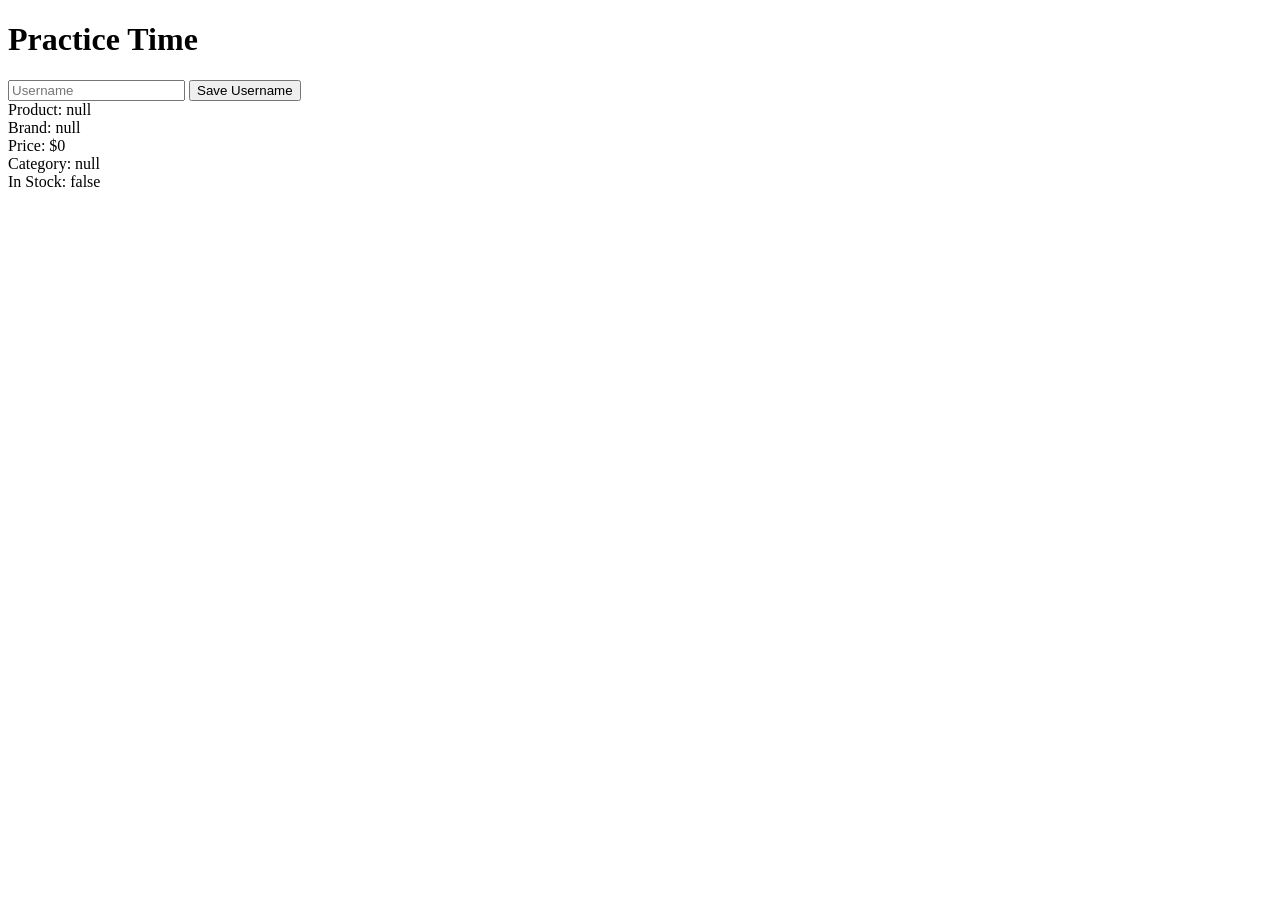
<file: day 1/index.html>
<!DOCTYPE html>
<html lang="en">
<head>
  <meta charset="UTF-8">
  <title>JS Task Playground</title>
</head>
<body>

  <!-- Elements needed for the JS tasks -->
  <h1 id="mainTitle">Original Title</h1>
  
  <input type="text" id="username" placeholder="Username">
  <button onclick="saveUsername()">Save Username</button>
  
  <div id="result"></div>

  <script src="script.js"></script>
</body>
</html>
</file>
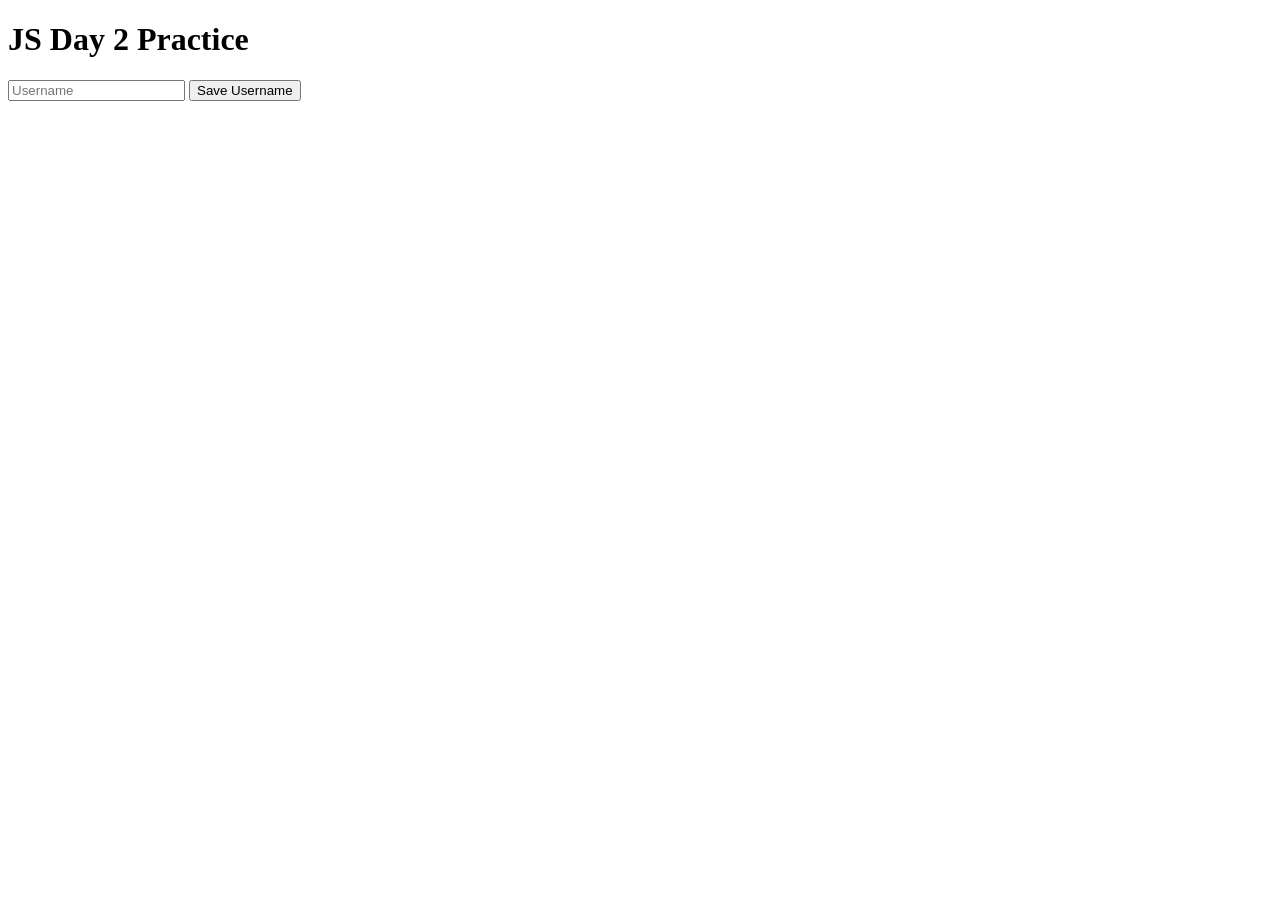
<file: day 2/index.html>
<!DOCTYPE html>
<html lang="en">
<head>
  <meta charset="UTF-8">
  <title>JS Day 2 Tasks</title>
</head>
<body>

  <h1 id="mainTitle">JS Day 2 Practice</h1>
  
  <input type="text" id="username" placeholder="Username">
  <button onclick="saveUsername()">Save Username</button>
  
  <div id="result"></div>

  <script src="day2.js"></script>
</body>
</html>
</file>
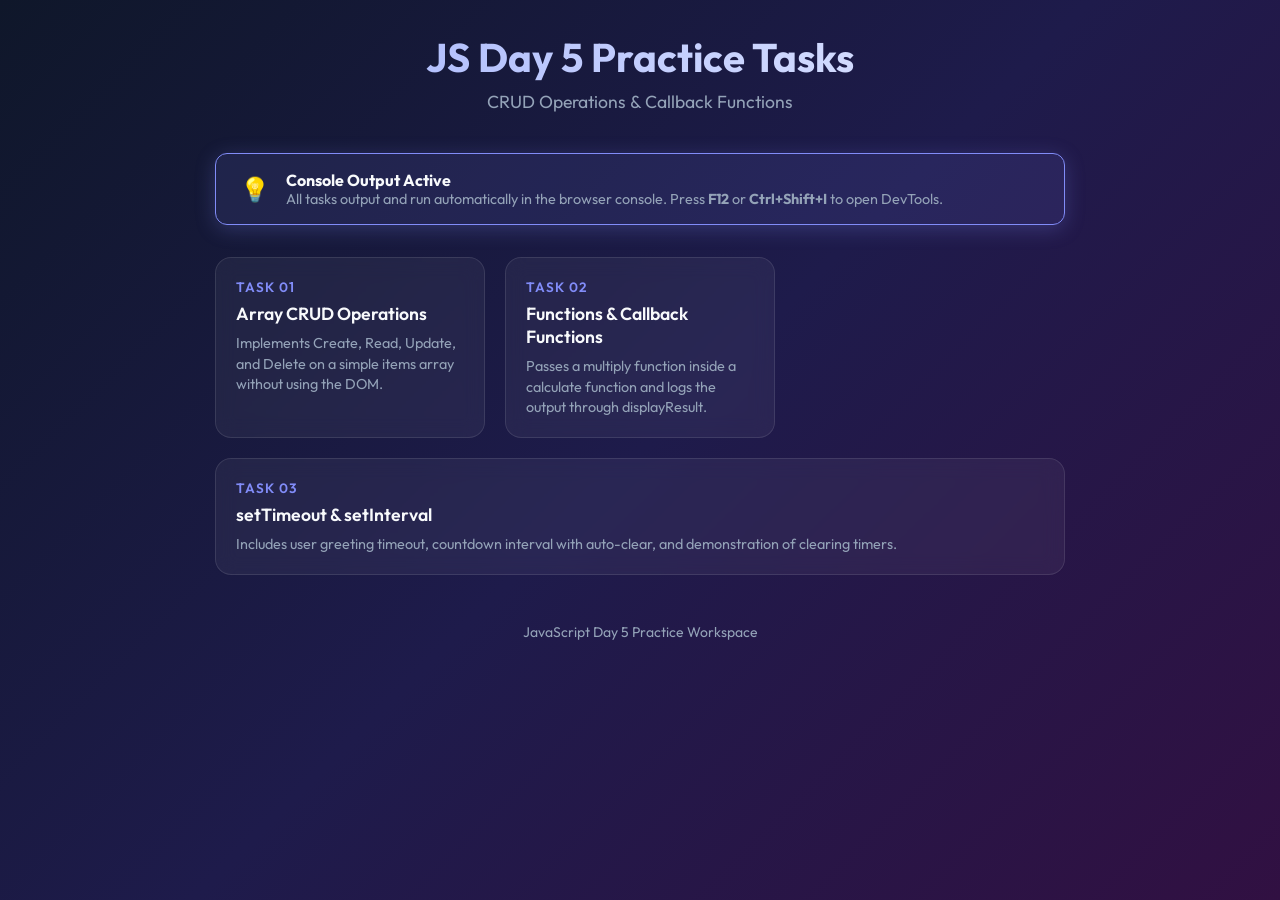
<file: day5/index.html>
<!DOCTYPE html>
<html lang="en">

<head>
  <meta charset="UTF-8">
  <meta name="viewport" content="width=device-width, initial-scale=1.0">
  <title>JS Day 5 Tasks</title>
  <link rel="preconnect" href="https://fonts.googleapis.com">
  <link rel="preconnect" href="https://fonts.gstatic.com" crossorigin>
  <link href="https://fonts.googleapis.com/css2?family=Outfit:wght@300;400;600;700&display=swap" rel="stylesheet">
  <style>
    :root {
      --bg-gradient: linear-gradient(135deg, #0f172a 0%, #1e1b4b 50%, #311042 100%);
      --card-bg: rgba(255, 255, 255, 0.05);
      --card-border: rgba(255, 255, 255, 0.1);
      --text-main: #f8fafc;
      --text-muted: #94a3b8;
      --accent: #818cf8;
      --accent-glow: rgba(129, 140, 248, 0.25);
    }

    * {
      box-sizing: border-box;
      margin: 0;
      padding: 0;
    }

    body {
      font-family: 'Outfit', sans-serif;
      background: var(--bg-gradient);
      min-height: 100vh;
      color: var(--text-main);
      display: flex;
      flex-direction: column;
      align-items: center;
      padding: 2rem 1rem;
    }

    .container {
      max-width: 850px;
      width: 100%;
    }

    header {
      text-align: center;
      margin-bottom: 2.5rem;
    }

    h1 {
      font-size: 2.5rem;
      font-weight: 700;
      background: linear-gradient(90deg, #a5b4fc, #e0e7ff);
      -webkit-background-clip: text;
      -webkit-text-fill-color: transparent;
      margin-bottom: 0.5rem;
    }

    .subtitle {
      color: var(--text-muted);
      font-size: 1.1rem;
    }

    .notice-card {
      background: rgba(129, 140, 248, 0.1);
      border: 1px solid var(--accent);
      border-radius: 12px;
      padding: 1rem 1.5rem;
      margin-bottom: 2rem;
      display: flex;
      align-items: center;
      gap: 1rem;
      box-shadow: 0 4px 20px var(--accent-glow);
    }

    .notice-card span {
      font-size: 1.5rem;
    }

    .tasks-grid {
      display: grid;
      grid-template-columns: repeat(auto-fit, minmax(250px, 1fr));
      gap: 1.25rem;
    }

    .task-card {
      background: var(--card-bg);
      border: 1px solid var(--card-border);
      backdrop-filter: blur(10px);
      border-radius: 16px;
      padding: 1.25rem;
      transition: transform 0.2s ease, border-color 0.2s ease;
    }

    .task-card:hover {
      transform: translateY(-4px);
      border-color: var(--accent);
    }

    .task-number {
      font-size: 0.85rem;
      font-weight: 600;
      color: var(--accent);
      text-transform: uppercase;
      letter-spacing: 1px;
      margin-bottom: 0.4rem;
    }

    .task-title {
      font-size: 1.1rem;
      font-weight: 600;
      margin-bottom: 0.5rem;
    }

    .task-desc {
      font-size: 0.9rem;
      color: var(--text-muted);
      line-height: 1.4;
    }

    footer {
      margin-top: 3rem;
      color: var(--text-muted);
      font-size: 0.875rem;
      text-align: center;
    }
  </style>
</head>

<body>
  <div class="container">
    <header>
      <h1 id="mainTitle">JS Day 5 Practice Tasks</h1>
      <p class="subtitle">CRUD Operations & Callback Functions</p>
    </header>

    <div class="notice-card">
      <span>💡</span>
      <div>
        <strong>Console Output Active</strong>
        <p style="font-size: 0.9rem; color: var(--text-muted);">
          All tasks output and run automatically in the browser console. Press <strong>F12</strong> or <strong>Ctrl+Shift+I</strong> to open DevTools.
        </p>
      </div>
    </div>

    <div class="tasks-grid">
      <div class="task-card">
        <div class="task-number">Task 01</div>
        <div class="task-title">Array CRUD Operations</div>
        <div class="task-desc">Implements Create, Read, Update, and Delete on a simple items array without using the DOM.</div>
      </div>
      <div class="task-card">
        <div class="task-number">Task 02</div>
        <div class="task-title">Functions & Callback Functions</div>
        <div class="task-desc">Passes a multiply function inside a calculate function and logs the output through displayResult.</div>
      </div>
      <div class="task-card" style="grid-column: 1 / -1;">
        <div class="task-number">Task 03</div>
        <div class="task-title">setTimeout & setInterval</div>
        <div class="task-desc">Includes user greeting timeout, countdown interval with auto-clear, and demonstration of clearing timers.</div>
      </div>
    </div>

    <footer>
      JavaScript Day 5 Practice Workspace
    </footer>
  </div>

  <script src="day5.js"></script>
</body>

</html>
</file>
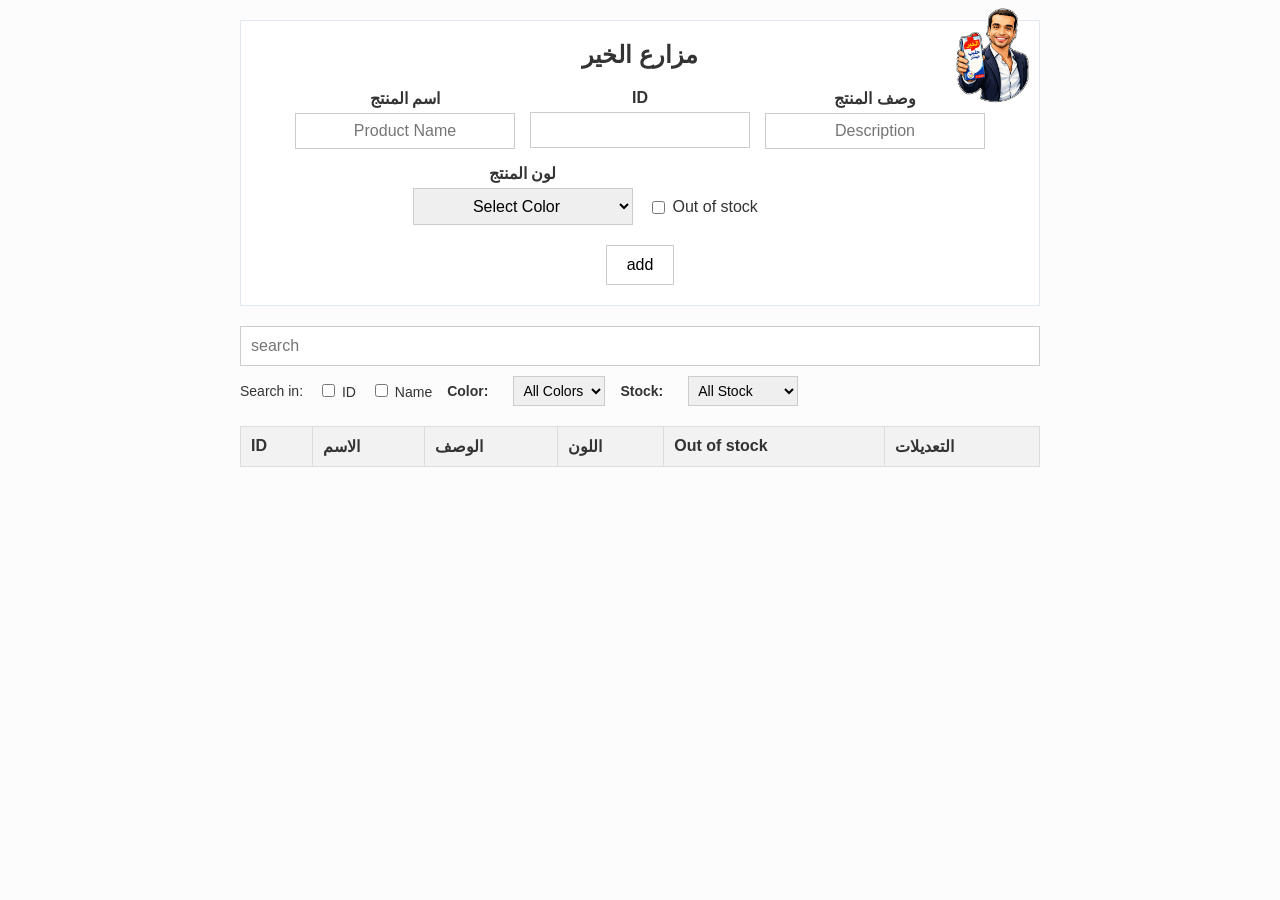
<file: day6/index.html>
<!DOCTYPE html>
<html lang="en">
<head>
    <meta charset="UTF-8">
    <meta name="viewport" content="width=device-width, initial-scale=1.0">
    <title>Product Management</title>
    <link rel="stylesheet" href="style.css">
</head>
<body>
    <div class="box">
        <div class="form">
            <img src="logo.png" alt="Logo" class="logo">
            <h2>مزارع الخير</h2>
            <div class="grid">
                <div class="group">
                    <label for="name">اسم المنتج</label>
                    <input type="text" id="name" placeholder="Product Name">
                </div>
                <div class="group">
                    <label for="id">ID</label>
                    <input type="text" id="id">
                </div>
                <div class="group">
                    <label for="desc">وصف المنتج</label>
                    <input type="text" id="desc" placeholder="Description">
                </div>
                <div class="group">
                    <label for="color">لون المنتج</label>
                    <select id="color">
                        <option value="">Select Color</option>
                        <option value="Red">Red</option>
                        <option value="Green">Green</option>
                        <option value="Blue">Blue</option>
                        <option value="Yellow">Yellow</option>
                        <option value="Black">Black</option>
                        <option value="White">White</option>
                    </select>
                </div>
                <div class="group check">
                    <div class="row" style="margin-top: auto;">
                        <input type="checkbox" id="stock">
                        <span class="lbl">Out of stock</span>
                    </div>
                </div>
            </div>
            <div class="btns">
                <button id="add">add</button>
                <button id="update" style="display: none;">update</button>
                <button id="cancel" style="display: none;">cancel</button>
            </div>
        </div>

        <div class="search">
            <input type="text" id="search" placeholder="search">
            <div class="opts">
                <span>Search in:</span>
                <label><input type="checkbox" id="searchId"> ID</label>
                <label><input type="checkbox" id="searchName"> Name</label>
                
                <span class="lbl">Color:</span>
                <select id="searchColor">
                    <option value="">All Colors</option>
                    <option value="Red">Red</option>
                    <option value="Green">Green</option>
                    <option value="Blue">Blue</option>
                    <option value="Yellow">Yellow</option>
                    <option value="Black">Black</option>
                    <option value="White">White</option>
                </select>
                
                <span class="lbl">Stock:</span>
                <select id="searchStock">
                    <option value="">All Stock</option>
                    <option value="in">In Stock</option>
                    <option value="out">Out of Stock</option>
                </select>
            </div>
        </div>

        <table class="table">
            <thead>
                <tr>
                    <th>ID</th>
                    <th>الاسم</th>
                    <th>الوصف</th>
                    <th>اللون</th>
                    <th>Out of stock</th>
                    <th>التعديلات</th>
                </tr>
            </thead>
            <tbody id="tableBody">
            </tbody>
        </table>
    </div>

    <script src="app.js"></script>
</body>
</html>
</file>
<file: day6/style.css>
body {
    font-family: Arial, sans-serif;
    background-color: #fcfcfc;
    color: #333;
    margin: 20px;
}

.box {
    max-width: 800px;
    margin: 0 auto;
}

.form {
    position: relative;
    border: 1px solid #e2e8f0;
    padding: 20px;
    margin-bottom: 20px;
    background-color: #fff;
}

.logo {
    position: absolute;
    top: -20px;
    right: 10px;
    height: 110px;
}

.form h2 {
    text-align: center;
    margin-top: 0;
    text-transform: uppercase;
}

.grid {
    display: flex;
    flex-wrap: wrap;
    gap: 15px;
    margin-bottom: 20px;
    justify-content: center;
}

.group {
    flex: 0 1 220px;
    display: flex;
    flex-direction: column;
}

.group label {
    font-weight: bold;
    margin-bottom: 5px;
    text-align: center;
}

.group input[type="text"],
.group select {
    padding: 8px;
    border: 1px solid #ccc;
    font-size: 16px;
    text-align: center;
    text-align-last: center;
}

.check {
    justify-content: flex-end;
}

.row {
    display: flex;
    align-items: center;
    gap: 5px;
    padding: 8px 0;
}

.lbl {
    font-weight: normal;
}

.btns {
    text-align: center;
}

.btns button {
    padding: 10px 20px;
    font-size: 16px;
    border: 1px solid #ccc;
    background-color: #fff;
    cursor: pointer;
    margin: 0 5px;
}

.btns button:hover {
    background-color: #eee;
}

.search {
    margin-bottom: 20px;
}

#search {
    width: 100%;
    box-sizing: border-box;
    padding: 10px;
    border: 1px solid #ccc;
    font-size: 16px;
    margin-bottom: 10px;
}

.opts {
    display: flex;
    flex-wrap: wrap;
    gap: 15px;
    align-items: center;
    font-size: 14px;
}

.opts label {
    cursor: pointer;
}

.opts select {
    padding: 5px;
    border: 1px solid #ccc;
    font-size: 14px;
}

.opts .lbl {
    font-weight: bold;
    margin-right: 10px;
}

.table {
    width: 100%;
    border-collapse: collapse;
    margin-top: 10px;
}

.table th,
.table td {
    border: 1px solid #ddd;
    padding: 10px;
    text-align: left;
}

.table th {
    background-color: #f2f2f2;
}

.table button {
    padding: 5px 10px;
    margin-right: 5px;
    border: 1px solid #ccc;
    background-color: #fff;
    cursor: pointer;
}

.table button:hover {
    background-color: #eee;
}
</file>
